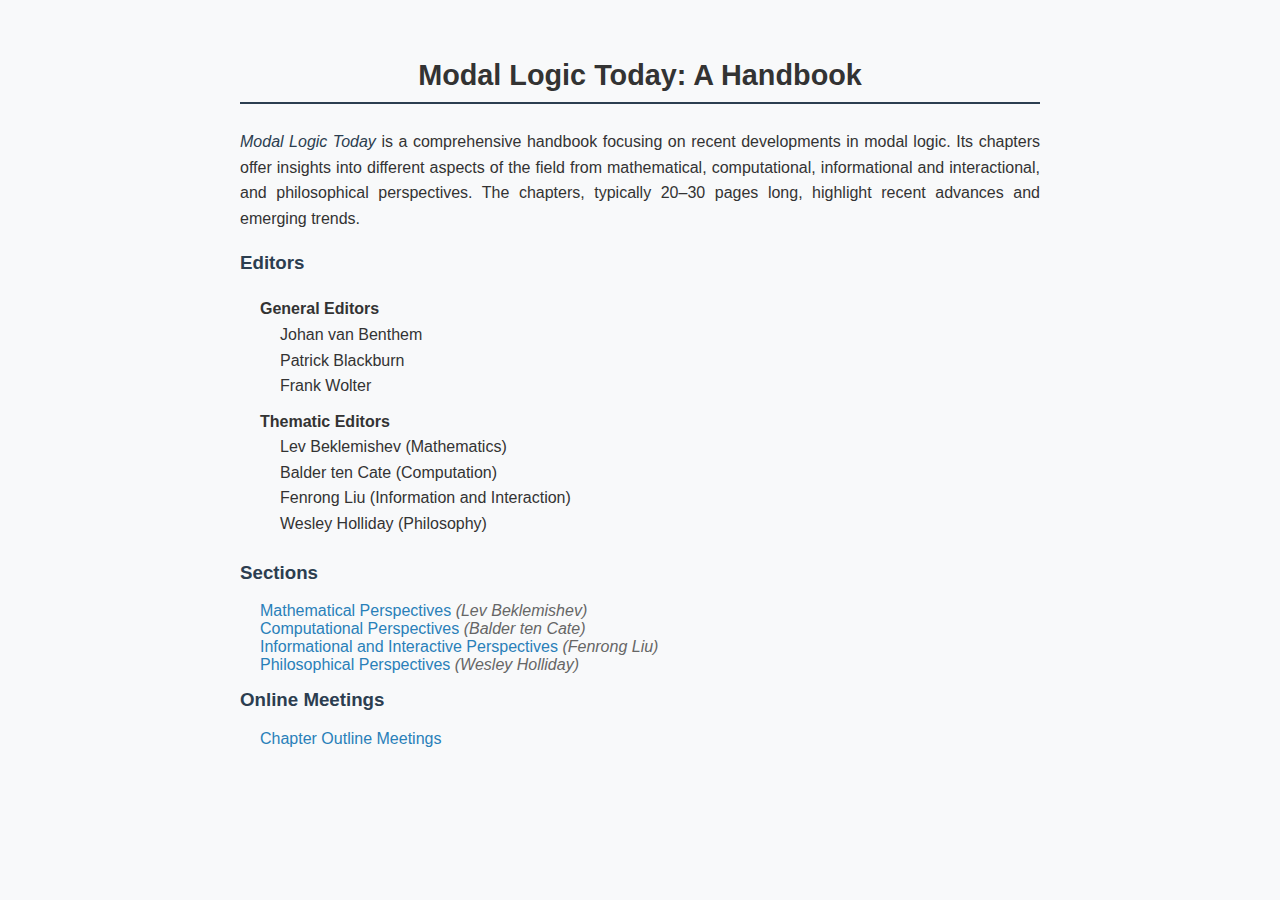
<file: index.html>
<!DOCTYPE html>
<html>
<head>
  <meta charset="UTF-8">
  <link rel="stylesheet" href="style.css">
  <title>Modal Logic Today: A Handbook</title>
</head>
<body>
  <div id="centerContainer">
    <h1>Modal Logic Today: A Handbook</h1>

    <div class="blurb">
      <p  align="justify"><em>Modal Logic Today</em> is a comprehensive handbook focusing on recent developments in modal logic. Its chapters offer insights into different aspects of the field from mathematical, computational, informational and interactional, and philosophical perspectives. The chapters, typically 20–30 pages long, highlight recent advances and emerging trends.</p>

      <h3>Editors</h3>
      <ul>
      <li><b>General Editors</b></li>
        <ul>
          <li>Johan van Benthem</li>
          <li>Patrick Blackburn</li>
          <li>Frank Wolter</li>
        </ul>

      <li><b>Thematic Editors</b></li>
        <ul>
          <li>Lev Beklemishev (Mathematics)</li>
          <li>Balder ten Cate (Computation)</li>
          <li>Fenrong Liu (Information and Interaction)</li>
          <li>Wesley Holliday (Philosophy)</li>
        </ul>
      </ul>
    </div>

    <h3>Sections</h3>
    <!-- <div class="section-links"> -->
      <ul>
        <li><a href="mathematical.html">Mathematical Perspectives</a> <em>(Lev Beklemishev)</em></li>
        <li><a href="computational.html">Computational Perspectives</a> <em>(Balder ten Cate)</em></li>
        <li><a href="informational.html">Informational and Interactive Perspectives</a> <em>(Fenrong Liu)</em></li>
        <li><a href="philosophical.html">Philosophical Perspectives</a> <em>(Wesley Holliday)</em></li>
      </ul>
    </div>
<!--
    <h3>Resources</h3>
    <ul>
      <li><a href="#">LaTeX Style Files</a></li>
      <li><a href="#">Author Guidelines</a></li>
      <li><a href="#">Publisher Information</a></li>
    </ul>
-->

    <h3>Online Meetings</h3>
    <ul>
      <li><a href="outline.html">Chapter Outline Meetings</a></li>
    </ul>
  </div>
</body>
</html>



<!-- <!DOCTYPE html>
<html>
<head>
  <meta charset="UTF-8">
  <link rel="stylesheet" href="style.css">
  <title>Modal Logic Today: A Handbook</title>
</head>
<body>
  <div id="centerContainer">
    <h1>Modal Logic Today: A Handbook</h1>

    <div class="blurb">
      <p><em>Modal Logic Today</em> is a comprehensive handbook focusing on recent developments in modal logic. Its chapters offer insights into different aspects of the field from mathematical, computational, informational and interactional, and philosophical perspectives. The chapters, typically 20–30 pages long, highlight recent advances and emerging trends.</p>

      <p>The book has three general editors:</p>
      <ul>
        <li>Johan van Benthem</li>
        <li>Patrick Blackburn</li>
        <li>Frank Wolter</li>
      </ul>

      <p>and four thematic editors:</p>
      <ul>
        <li>Lev Beklemishev (Mathematics)</li>
        <li>Balder ten Cate (Computation)</li>
        <li>Fenrong Liu (Information and Interaction)</li>
        <li>Wesley Holliday (Philosophy)</li>
      </ul>
    </div>

    <h3>Structure and Themes</h3>
    <div class="section">
      <h4>Mathematical Perspectives <em>(Lev Beklemishev)</em></h4>
      <p>Proof theory, algebraic methods, non-classical logics, and foundational applications.</p>
    </div>

    <div class="section">
      <h4>Computational Perspectives <em>(Balder ten Cate)</em></h4>
      <p>Decidability, fixpoint logics, temporal verification, and machine learning interfaces.</p>
    </div>

    <div class="section">
      <h4>Informational and Interactive Perspectives <em>(Fenrong Liu)</em></h4>
      <p>Dynamic epistemic logic, social networks, agency, and game-theoretic frameworks.</p>
    </div>

    <div class="section">
      <h4>Philosophical Perspectives <em>(Wesley Holliday)</em></h4>
      <p>Higher-order systems, non-classical semantics, natural language, and epistemology.</p>
    </div>

    <h3>Chapter Contents</h3>
    <ul>
      <li><a href="chapters.html">Full Table of Contents</a></li>
    </ul>

    <h3>Resources</h3>
    <ul>
      <li><a href="#">LaTeX Style Files</a></li>
      <li><a href="#">Author Guidelines</a></li>
      <li><a href="#">Publisher Information</a></li>
    </ul>
  </div>
</body>
</html> -->




<!-- <!DOCTYPE html>
<html>
<head>
  <meta charset="UTF-8">
  <link rel="stylesheet" href="style.css">
  <title>Handbook of Modal Logic (Second Edition)</title>
</head>
<body>
  <div id="centerContainer">
    <h1>New Directions in Modal Logic:<br>A Handbook</h1>

    <h3>Key Documents</h3>
    <ul>
      <li><a href="proposal.html">Handbook Proposal</a></li>
      <li><a href="#">Author Guidelines (PDF)</a></li>
      <li><a href="#">LaTeX Template (ZIP)</a></li>
      <li><a href="#">Changelog</a></li>
    </ul>

    <h3>Chapter Drafts</h3>
    <ul>
      <li><a href="chapters.html">List of Chapters (Draft TOC)</a></li>
      <li><a href="#">Shared Draft Folder (Placeholder)</a></li>
    </ul>

    <h3>Style Files</h3>
    <ul>
      <li>Clone the repository:
        <div class="codeline">
          $ git clone https://example.com/modal-logic-style.git
        </div>
      </li>
      <li>Or download the <a href="#">ZIP archive (latest version)</a></li>
    </ul>

    <h3>Related Resources</h3>
    <ul>
      <li><a href="#">Publisher Guidelines</a></li>
      <li><a href="#">Modal Logic Conference Series</a></li>
    </ul>
  </div>
</body>
</html> -->
</file>
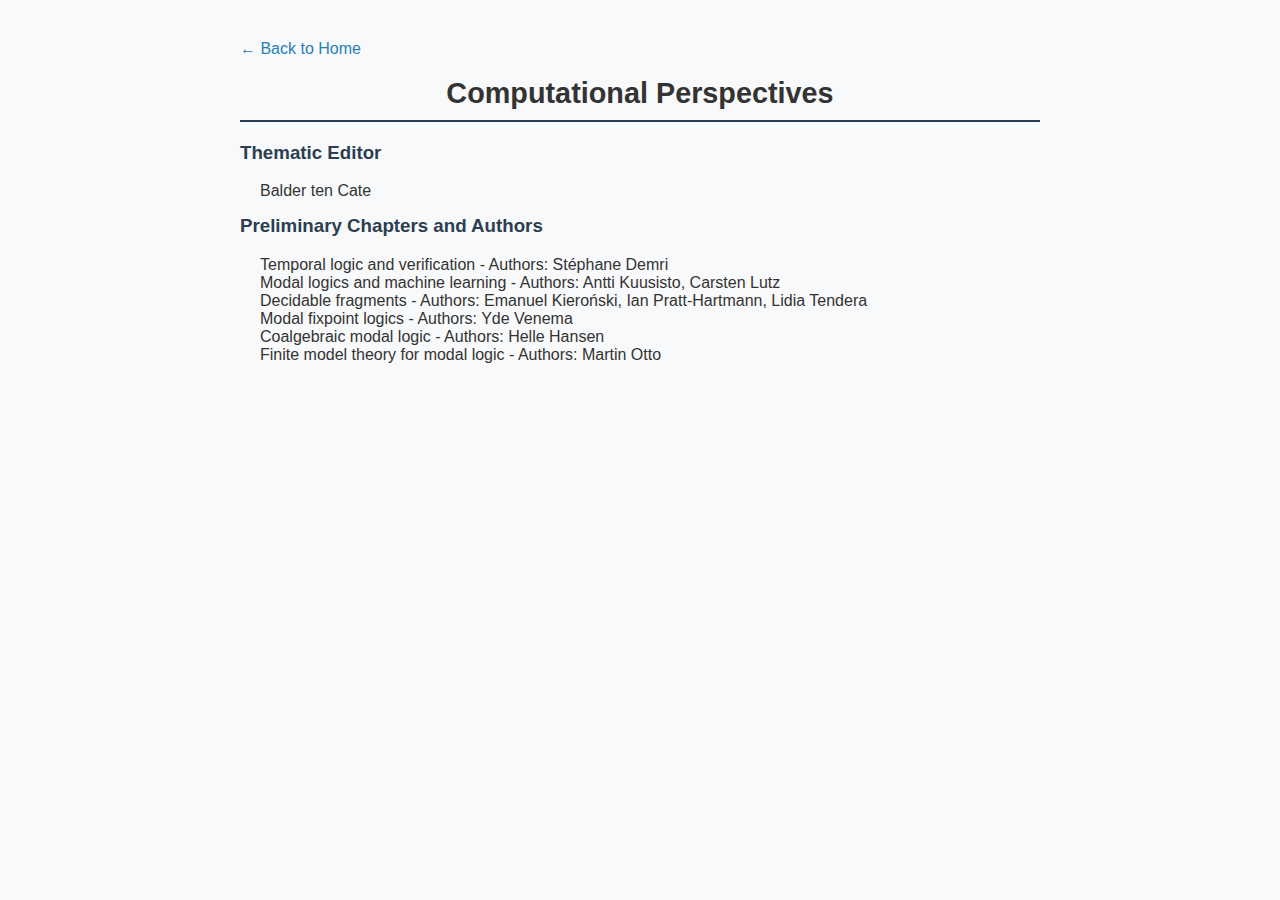
<file: computational.html>
<!DOCTYPE html>
<html>
<head>
  <meta charset="UTF-8">
  <link rel="stylesheet" href="style.css">
  <title>Computational Perspectives</title>
</head>
<body>
  <div id="centerContainer">
    <a href="index.html">&larr; Back to Home</a>
    <h1>Computational Perspectives
    </h1>

    <h3>Thematic Editor</h3>
    <ul>
        <li>Balder ten Cate</li>
    </ul>

    <h3>Preliminary Chapters and Authors</h3>
    <ul>
      <li>Temporal logic and verification - Authors: Stéphane Demri</li>
      <li>Modal logics and machine learning - Authors: Antti Kuusisto, Carsten Lutz</li>
      <li>Decidable fragments - Authors: Emanuel Kieroński, Ian Pratt-Hartmann, Lidia Tendera</li>
      <li>Modal fixpoint logics - Authors: Yde Venema</li>
      <li>Coalgebraic modal logic - Authors: Helle Hansen</li>
      <li>Finite model theory for modal logic - Authors: Martin Otto</li>
    </ul>
  </div>
</body>
</html>
</file>
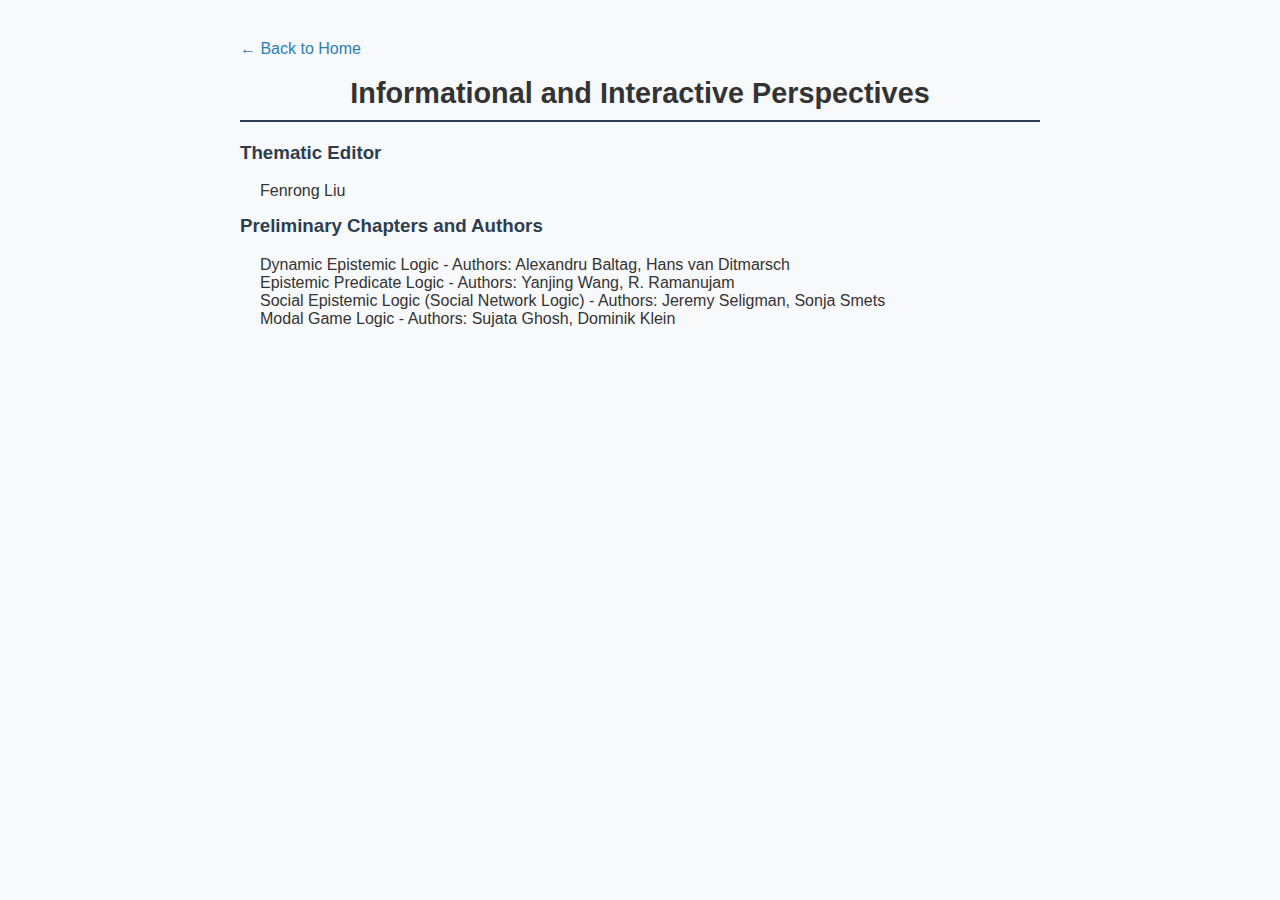
<file: informational.html>
<!DOCTYPE html>
<html>
<head>
  <meta charset="UTF-8">
  <link rel="stylesheet" href="style.css">
  <title>Informational and Interactive Perspectives</title>
</head>
<body>
  <div id="centerContainer">
    <a href="index.html">&larr; Back to Home</a>
    <h1>Informational and Interactive Perspectives</h1>
     <!-- <em>(Fenrong Liu)</em> -->

    <h3>Thematic Editor</h3>
    <ul>
        <li>Fenrong Liu</li>
    </ul>

    <h3>Preliminary Chapters and Authors</h3>
    <ul>
      <li>Dynamic Epistemic Logic - Authors: Alexandru Baltag, Hans van Ditmarsch</li>
      <li>Epistemic Predicate Logic - Authors: Yanjing Wang, R. Ramanujam</li>
      <li>Social Epistemic Logic (Social Network Logic) - Authors: Jeremy Seligman, Sonja Smets</li>
      <li>Modal Game Logic - Authors: Sujata Ghosh, Dominik Klein</li>
    </ul>
  </div>
</body>
</html>
</file>
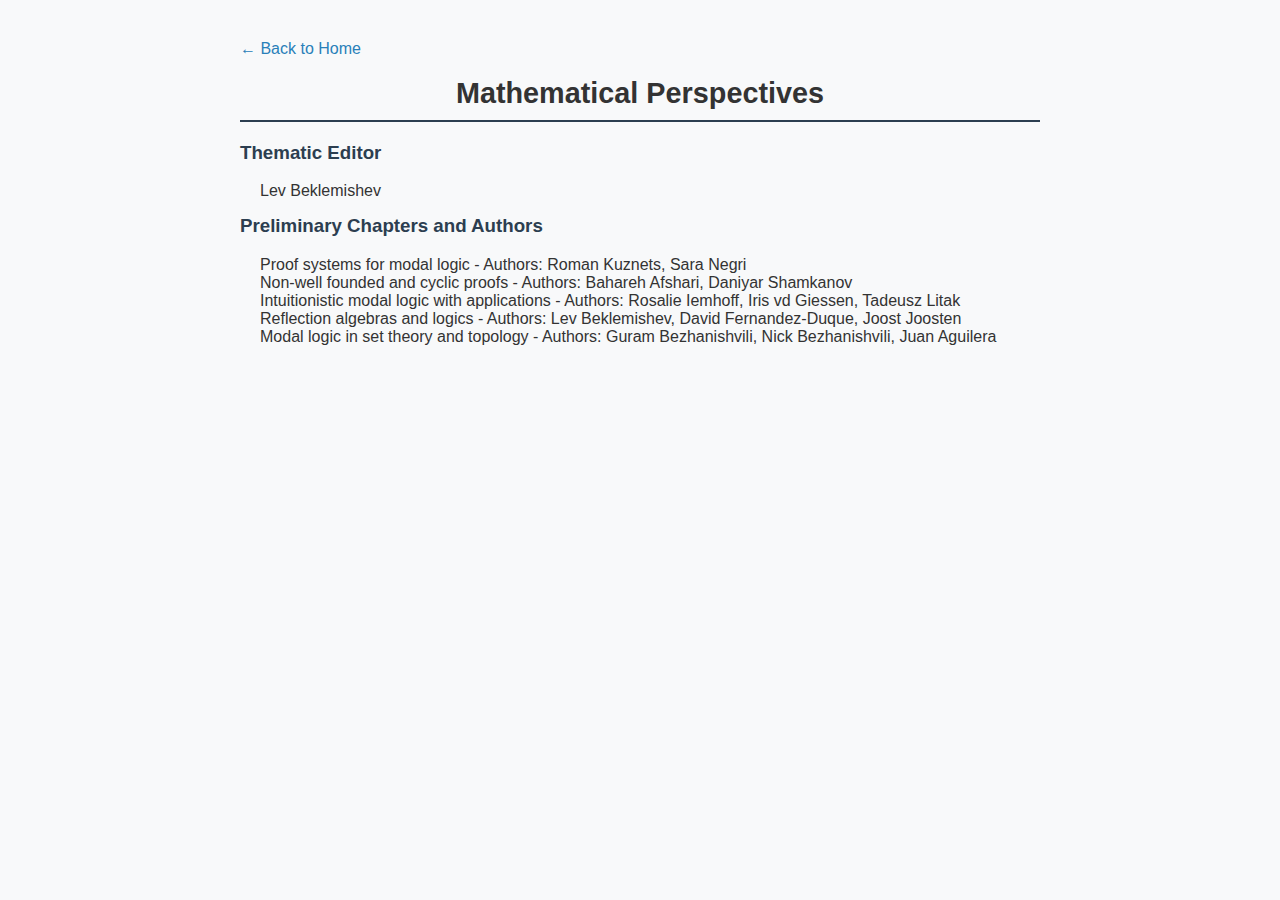
<file: mathematical.html>
<!DOCTYPE html>
<html>
<head>
  <meta charset="UTF-8">
  <link rel="stylesheet" href="style.css">
  <title>Mathematical Perspectives</title>
</head>
<body>
  <div id="centerContainer">
    <a href="main.html">&larr; Back to Home</a>
    <h1>Mathematical Perspectives</h1>
    <!-- <em>(Lev Beklemishev)</em> -->

    <h3>Thematic Editor</h3>
    <ul>
        <li>Lev Beklemishev</li>
    </ul>

    <h3>Preliminary Chapters and Authors</h3>
    <ul>
      <li>Proof systems for modal logic - Authors: Roman Kuznets, Sara Negri</li>
      <li>Non-well founded and cyclic proofs - Authors: Bahareh Afshari, Daniyar Shamkanov</li>
      <li>Intuitionistic modal logic with applications - Authors: Rosalie Iemhoff, Iris vd Giessen, Tadeusz Litak</li>
      <li>Reflection algebras and logics - Authors: Lev Beklemishev, David Fernandez-Duque, Joost Joosten</li>
      <li>Modal logic in set theory and topology - Authors: Guram Bezhanishvili, Nick Bezhanishvili, Juan Aguilera</li>
    </ul>
  </div>
</body>
</html>
</file>
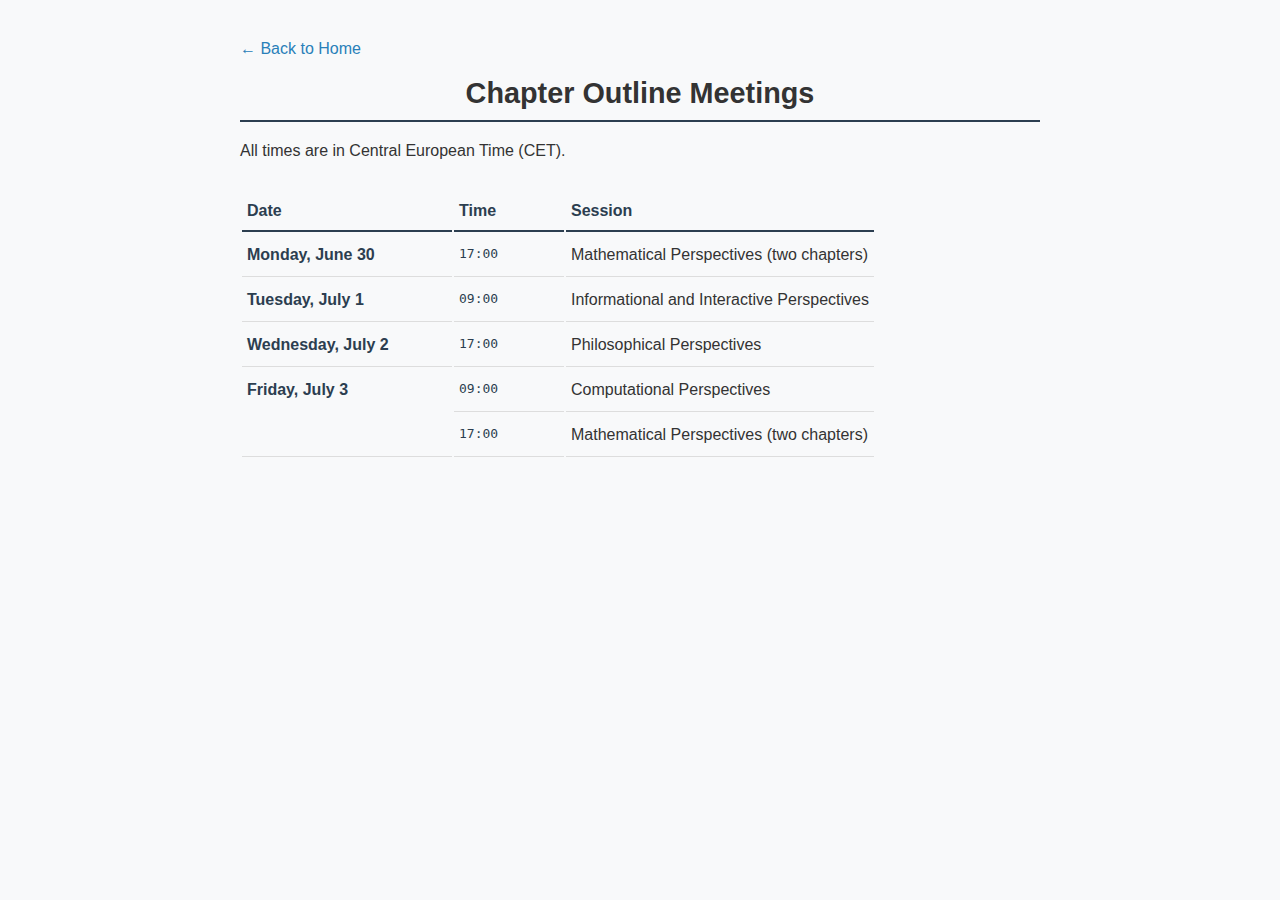
<file: outline.html>
<!DOCTYPE html>
<html>
<head>
  <meta charset="UTF-8">
  <link rel="stylesheet" href="style.css">
  <title>Meeting Schedule - Modal Logic Today</title>
</head>
<body>
  <div id="centerContainer">
    <a href="index.html">&larr; Back to Home</a>
    <h1>Chapter Outline Meetings</h1>
    <p>All times are in Central European Time (CET).</p>
    <div class="schedule-container">
      <table class="schedule-table">
        <thead>
          <tr>
            <th>Date</th>
            <th>Time</th>
            <th>Session</th>
          </tr>
        </thead>
        <tbody>
          <tr>
            <td class="date-cell">Monday, June 30</td>
            <td class="time-cell">17:00</td>
            <td class="session-cell">Mathematical Perspectives (two chapters)</td>
          </tr>
          <tr>
            <td class="date-cell">Tuesday, July 1</td>
            <td class="time-cell">09:00</td>
            <td class="session-cell">Informational and Interactive Perspectives</td>
          </tr>
          <tr>
            <td class="date-cell">Wednesday, July 2</td>
            <td class="time-cell">17:00</td>
            <td class="session-cell">Philosophical Perspectives</td>
          </tr>
          <tr>
            <td class="date-cell" rowspan="2">Friday, July 3</td>
            <td class="time-cell">09:00</td>
            <td class="session-cell">Computational Perspectives</td>
          </tr>
          <tr>
            <td class="time-cell">17:00</td>
            <td class="session-cell">Mathematical Perspectives (two chapters)</td>
          </tr>
        </tbody>
      </table>
    </div>
  </div>

<!--
    <div class="meeting-schedule">
      <div class="meeting">
        <div class="meeting-date">Monday, June 30</div>
        <div class="meeting-time">17:00</div>
        <div class="meeting-title">Mathematical Perspectives (two chapters)</div>
      </div>

      <div class="meeting">
        <div class="meeting-date">Tuesday, July 1</div>
        <div class="meeting-time">09:00</div>
        <div class="meeting-title">Informational and Interactive Perspectives</div>
      </div>

      <div class="meeting">
        <div class="meeting-date">Wednesday, July 2</div>
        <div class="meeting-time">17:00</div>
        <div class="meeting-title">Philosophical Perspectives</div>
      </div>

      <div class="multi-row">
        <div class="date-header">Friday, July 3</div>

        <div class="session">
          <div class="meeting-time">09:00</div>
          <div class="meeting-title">Computational Perspectives</div>
        </div>

        <div class="session">
          <div class="meeting-time">17:00</div>
          <div class="meeting-title">Mathematical Perspectives - Part B</div>
        </div>
      </div>
    </div>
  </div>
-->
</body>
</html>
</file>
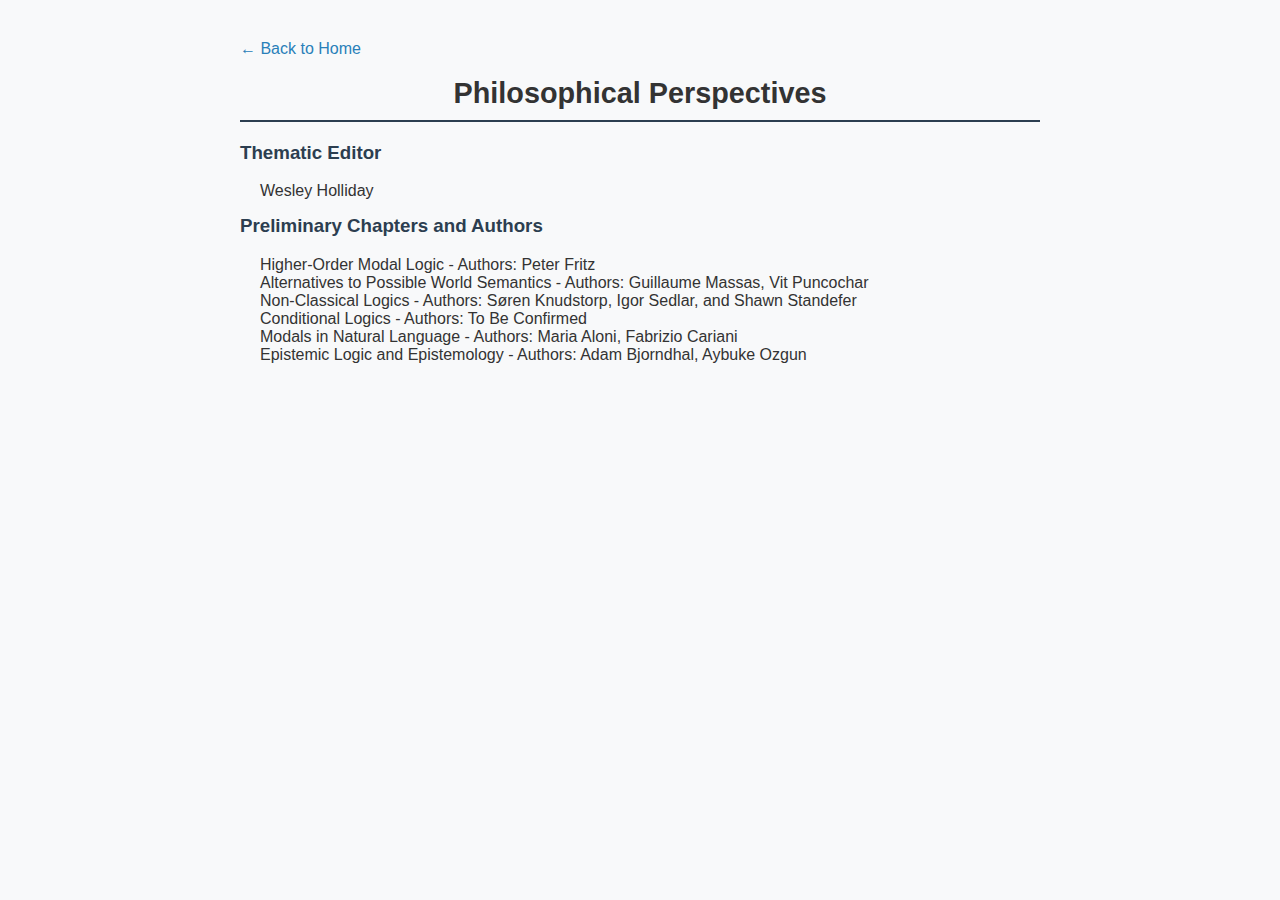
<file: philosophical.html>
<!DOCTYPE html>
<html>
<head>
  <meta charset="UTF-8">
  <link rel="stylesheet" href="style.css">
  <title>Philosophical Perspectives</title>
</head>
<body>
  <div id="centerContainer">
    <a href="index.html">&larr; Back to Home</a>
    <h1>Philosophical Perspectives</h1>
    <!-- <em>(Wesley Holliday)</em> -->

    <h3>Thematic Editor</h3>
    <ul>
        <li>Wesley Holliday</li>
    </ul>

    <h3>Preliminary Chapters and Authors</h3>
    <ul>
      <li>Higher-Order Modal Logic - Authors: Peter Fritz</li>
      <!-- <li>Higher-Order Modal Logic: <a href="#">pdf</a> Authors: </li> -->
      <li>Alternatives to Possible World Semantics - Authors: Guillaume Massas, Vit Puncochar</li>
      <li>Non-Classical Logics -  Authors: Søren Knudstorp, Igor Sedlar, and Shawn Standefer</li>
      <li>Conditional Logics -  Authors: To Be Confirmed</li>
      <li>Modals in Natural Language -  Authors: Maria Aloni, Fabrizio Cariani </li>
      <li>Epistemic Logic and Epistemology - Authors: Adam Bjorndhal, Aybuke Ozgun</li>
    </ul>
  </div>
</body>
</html>
</file>
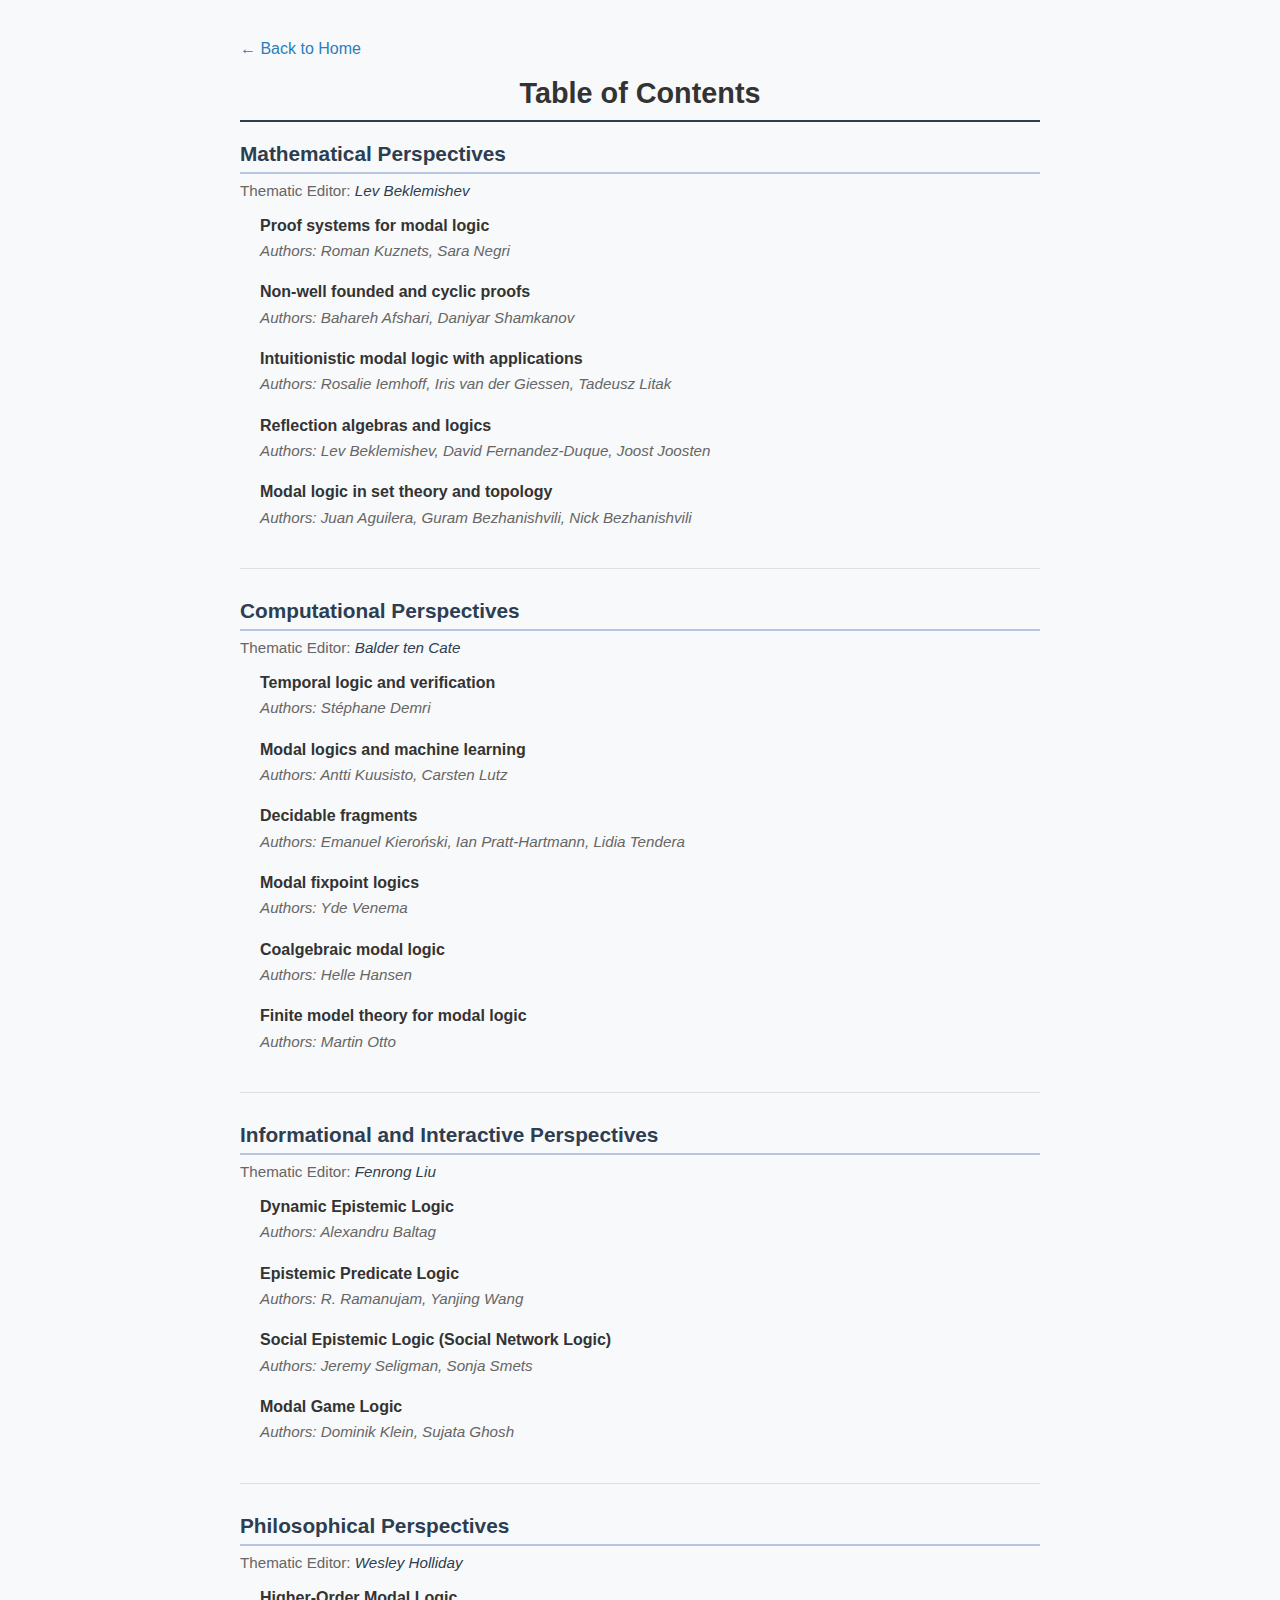
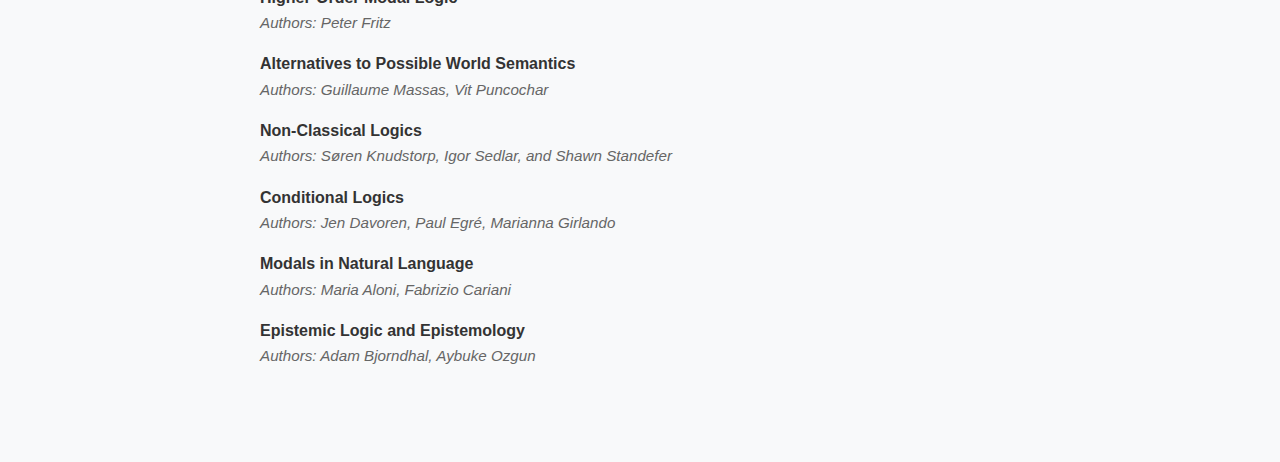
<file: tableofcontents.html>
<!DOCTYPE html>
<html>
<head>
  <meta charset="UTF-8">
  <link rel="stylesheet" href="style.css">
  <title>Table of Contents</title>
</head>
<body>
  <div id="centerContainer">
    <a href="index.html">&larr; Back to Home</a>
    <h1>Table of Contents</h1>

    <div class="section-container">
      <h2>Mathematical Perspectives</h2>
      <div class="thematic-editor">Thematic Editor: <em>Lev Beklemishev</em></div>

      <ul class="chapter-list">
        <li>
          <span class="chapter-title">Proof systems for modal logic</span>
          <span class="chapter-authors">Authors: Roman Kuznets, Sara Negri</span>
        </li>
        <li>
          <span class="chapter-title">Non-well founded and cyclic proofs</span>
          <span class="chapter-authors">Authors: Bahareh Afshari, Daniyar Shamkanov</span>
        </li>
        <li>
          <span class="chapter-title">Intuitionistic modal logic with applications</span>
          <span class="chapter-authors">Authors: Rosalie Iemhoff, Iris van der Giessen, Tadeusz Litak</span>
        </li>
        <li>
          <span class="chapter-title">Reflection algebras and logics</span>
          <span class="chapter-authors">Authors: Lev Beklemishev, David Fernandez-Duque, Joost Joosten</span>
        </li>
        <li>
          <span class="chapter-title">Modal logic in set theory and topology</span>
          <span class="chapter-authors">Authors: Juan Aguilera, Guram Bezhanishvili, Nick Bezhanishvili</span>
        </li>
      </ul>
    </div>

    <div class="section-container">
      <h2>Computational Perspectives</h2>
      <div class="thematic-editor">Thematic Editor: <em>Balder ten Cate</em></div>

      <ul class="chapter-list">
        <li>
          <span class="chapter-title">Temporal logic and verification</span>
          <span class="chapter-authors">Authors: Stéphane Demri</span>
        </li>
        <li>
          <span class="chapter-title">Modal logics and machine learning</span>
          <span class="chapter-authors">Authors: Antti Kuusisto, Carsten Lutz</span>
        </li>
        <li>
          <span class="chapter-title">Decidable fragments</span>
          <span class="chapter-authors">Authors: Emanuel Kieroński, Ian Pratt-Hartmann, Lidia Tendera</span>
        </li>
        <li>
          <span class="chapter-title">Modal fixpoint logics</span>
          <span class="chapter-authors">Authors: Yde Venema</span>
        </li>
        <li>
          <span class="chapter-title">Coalgebraic modal logic</span>
          <span class="chapter-authors">Authors: Helle Hansen</span>
        </li>
        <li>
          <span class="chapter-title">Finite model theory for modal logic</span>
          <span class="chapter-authors">Authors: Martin Otto</span>
        </li>
      </ul>
    </div>

    <div class="section-container">
      <h2>Informational and Interactive Perspectives</h2>
      <div class="thematic-editor">Thematic Editor: <em>Fenrong Liu</em></div>

      <ul class="chapter-list">
        <li>
          <span class="chapter-title">Dynamic Epistemic Logic</span>
          <span class="chapter-authors">Authors: Alexandru Baltag</span>
        </li>
        <li>
          <span class="chapter-title">Epistemic Predicate Logic</span>
          <span class="chapter-authors">Authors: R. Ramanujam, Yanjing Wang</span>
        </li>
        <li>
          <span class="chapter-title">Social Epistemic Logic (Social Network Logic)</span>
          <span class="chapter-authors">Authors: Jeremy Seligman, Sonja Smets</span>
        </li>
        <li>
          <span class="chapter-title">Modal Game Logic</span>
          <span class="chapter-authors">Authors: Dominik Klein, Sujata Ghosh</span>
        </li>
      </ul>
    </div>

    <div class="section-container">
      <h2>Philosophical Perspectives</h2>
      <div class="thematic-editor">Thematic Editor: <em>Wesley Holliday</em></div>

      <ul class="chapter-list">
        <li>
          <span class="chapter-title">Higher-Order Modal Logic</span>
          <span class="chapter-authors">Authors: Peter Fritz</span>
        </li>
        <li>
          <span class="chapter-title">Alternatives to Possible World Semantics</span>
          <span class="chapter-authors">Authors: Guillaume Massas, Vit Puncochar</span>
        </li>
        <li>
          <span class="chapter-title">Non-Classical Logics</span>
          <span class="chapter-authors">Authors: Søren Knudstorp, Igor Sedlar, and Shawn Standefer</span>
        </li>
        <li>
          <span class="chapter-title">Conditional Logics</span>
          <span class="chapter-authors">Authors: Jen Davoren, Paul Egré, Marianna Girlando</span>
        </li>
        <li>
          <span class="chapter-title">Modals in Natural Language</span>
          <span class="chapter-authors">Authors: Maria Aloni, Fabrizio Cariani</span>
        </li>
        <li>
          <span class="chapter-title">Epistemic Logic and Epistemology</span>
          <span class="chapter-authors">Authors: Adam Bjorndhal, Aybuke Ozgun</span>
        </li>
      </ul>
    </div>
  </div>
</body>
</html>
</file>
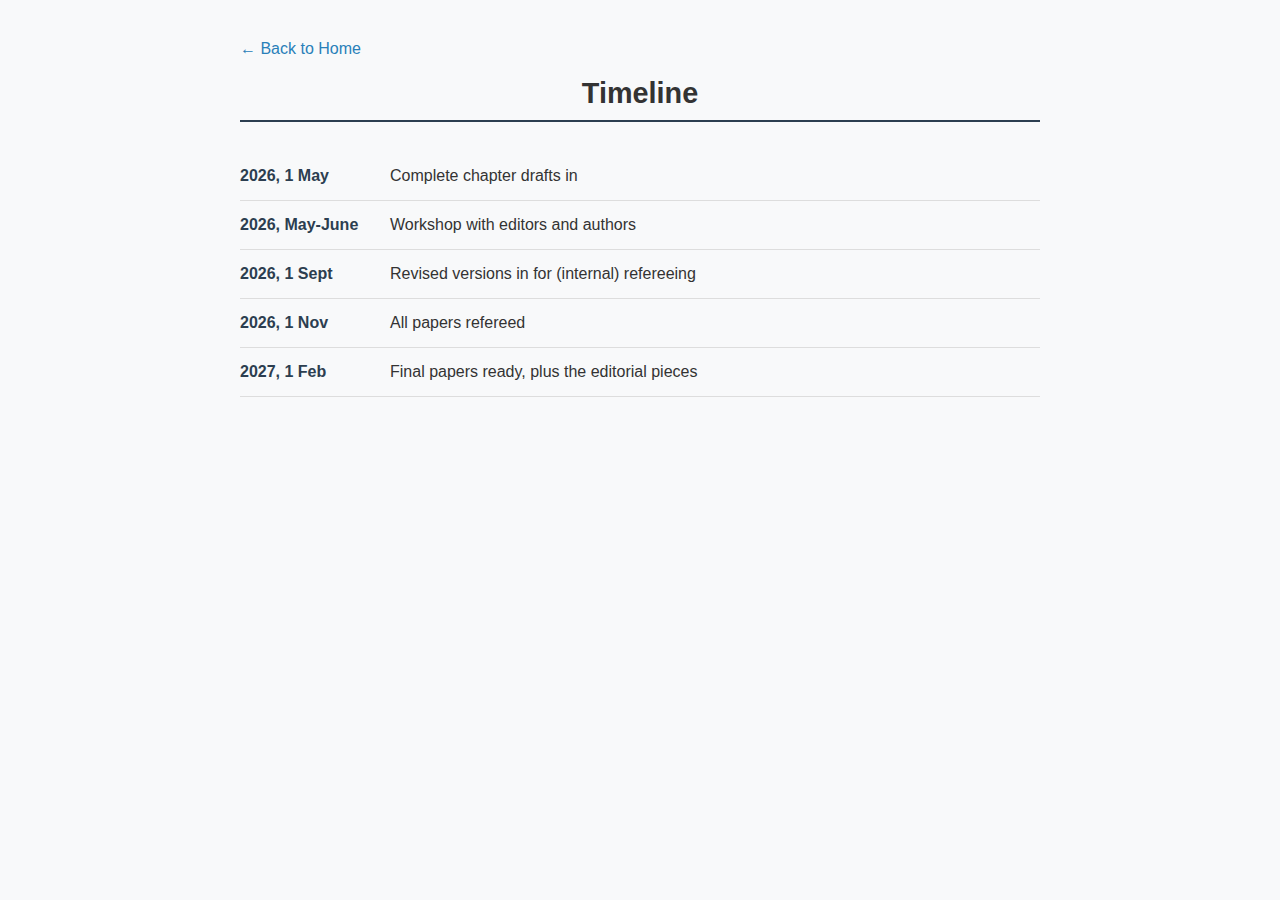
<file: timeline.html>
<!DOCTYPE html>
<html>
<head>
  <meta charset="UTF-8">
  <link rel="stylesheet" href="style.css">
  <title>Timeline</title>
</head>
<body>
  <div id="centerContainer">
    <a href="index.html">&larr; Back to Home</a>
    <h1>Timeline</h1>

    <div class="timeline">
      <div class="timeline-item">
        <div class="timeline-date">2026, 1 May</div>
        <div class="timeline-content">Complete chapter drafts in</div>
      </div>

      <div class="timeline-item">
        <div class="timeline-date">2026, May-June</div>
        <div class="timeline-content">Workshop with editors and authors</div>
      </div>

      <div class="timeline-item">
        <div class="timeline-date">2026, 1 Sept</div>
        <div class="timeline-content">Revised versions in for (internal) refereeing</div>
      </div>

      <div class="timeline-item">
        <div class="timeline-date">2026, 1 Nov</div>
        <div class="timeline-content">All papers refereed</div>
      </div>

      <div class="timeline-item">
        <div class="timeline-date">2027, 1 Feb</div>
        <div class="timeline-content">Final papers ready, plus the editorial pieces</div>
      </div>
    </div>
  </div>
</body>
</html>
</file>
<file: style.css>
body {
  background-color: #f8f9fa;
  color: #333;
  font-family: Arial, sans-serif;
  margin: 20px auto;
  max-width: 800px;
  padding: 20px;
}

#centerContainer {
  text-align: left;
}

h1 {
  font-size: 1.8rem;
  border-bottom: 2px solid #2c3e50;
  padding-bottom: 10px;
  text-align: center;
}

h3 {
  color: #2c3e50;
  margin-top: 15px;
}

h4 {
  color: #34495e;
  margin-top: 15px;
}

ul {
  list-style-type: none;
  padding-left: 20px;
  /* margin-top: 15px; */
  margin-bottom: 10px;
}

a {
  color: #2980b9;
  text-decoration: none;
}

a:hover {
  text-decoration: underline;
}

em {
  font-style: italic;
  color: #666;
}

.section {
  margin-bottom: 25px;
}

.codeline {
  font-family: monospace;
  background-color: #eee;
  padding: 3px;
  margin: 5px 0;
}


.blurb {
  margin: 25px 0;
  line-height: 1.6;
}

.blurb em {
  font-style: italic;
  color: #2c3e50;
}

.section h4 {
  margin-bottom: 8px;
}

.section p {
  color: #666;
  margin-top: 5px;
}

.section-links ul {
  padding-left: 0;
}

.section-links li {
  margin: 15px 0;
}

.section-links a {
  font-weight: bold;
  color: #2c3e50;
}

a[href^="mailto:"] {
  color: #2980b9;
}

    .meeting-schedule {
      margin: 30px 0;
      border-collapse: collapse;
      width: 100%;
    }

    .meeting {
      display: flex;
      border-bottom: 1px solid #ddd;
      padding: 15px 0;
      align-items: center;
    }

    .meeting-date {
      width: 200px;
      font-weight: bold;
      color: #2c3e50;
    }

    .meeting-time {
      width: 100px;
      font-family: monospace;
      color: #2c3e50;
    }
    /* #2980b9 */

    .meeting-title {
      flex: 1;
    }

    .multi-row {
      display: flex;
      flex-direction: column;
      border-bottom: 1px solid #ddd;
      padding: 15px 0;
    }

    .multi-row .date-header {
      font-weight: bold;
      color: #2c3e50;
      margin-bottom: 10px;
      width: 200px;
    }

    .session {
      display: flex;
      padding: 5px 0;
    }

  .schedule-container {
      margin: 30px 0;
    }

    .schedule-table th {
      text-align: left;
      padding: 10px 5px;
      border-bottom: 2px solid #2c3e50;
      color: #2c3e50;
    }

    .schedule-table td {
      padding: 12px 5px;
      border-bottom: 1px solid #ddd;
      vertical-align: top;
    }

    .date-cell {
      font-weight: bold;
      color: #2c3e50;
      width: 200px;
    }

    .time-cell {
      font-family: monospace;
      color: #2c3e50/*#2980b9*/;
      width: 100px;
    }

    .session-cell {
      padding-left: 15px;
    }

    .multi-date {
      font-weight: bold;
    }

h3 a {
  color: #2c3e50;
  text-decoration: none;
}

h3 a:hover {
  text-decoration: underline;
  color: #2980b9;
}

.timeline {
  margin: 30px 0;
}

.timeline-item {
  display: flex;
  border-bottom: 1px solid #ddd;
  padding: 15px 0;
  align-items: baseline;
}

.timeline-date {
  width: 150px;
  font-weight: bold;
  color: #2c3e50;
  flex-shrink: 0;
}

.timeline-content {
  flex: 1;
}

.section-container {
  margin-bottom: 30px;
  padding-bottom: 20px;
  border-bottom: 1px solid #e0e0e0;
}

.section-container:last-of-type {
  border-bottom: none;
  margin-bottom: 15px;
}

.section-container h2 {
  font-size: 1.3rem;
  color: #2c3e50;
  margin-top: 0;
  margin-bottom: 8px;
  padding-bottom: 6px;
  border-bottom: 2px solid #b7c5e0;
}

.thematic-editor {
  color: #666;
  margin-bottom: 15px;
  font-size: 0.95rem;
}


.thematic-editor em {
  color: #2c3e50;
  font-style: italic;
  font-weight: 500;
}

.chapter-list {
  margin-left: 20px;
  padding-left: 0;
}

.chapter-list li {
  margin-bottom: 10px;
  padding-bottom: 10px;
  display: flex;
  flex-direction: column;
  line-height: 1.4;
}

.chapter-list li:last-child {
  border-bottom: none;
}

.chapter-title {
  font-weight: 600;
  color: #333;
  margin-bottom: 3px;
  display: block;
}

.chapter-authors {
  color: #666;
  font-size: 0.95rem;
  font-style: italic;
}
</file>
